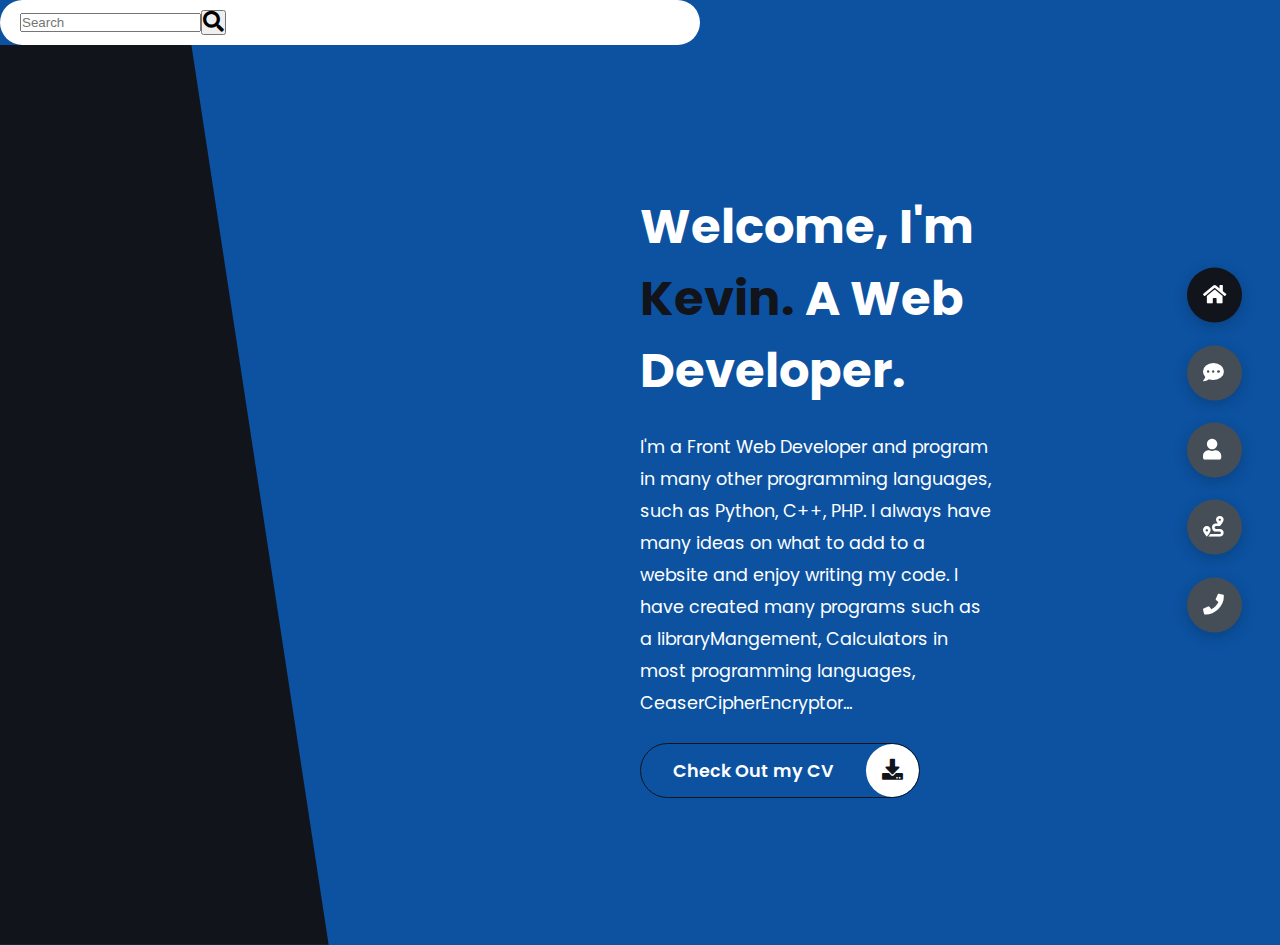
<file: index.html>
<!DOCTYPE html>
<html lang="en">

<head>
    <meta charset="UTF-8">
    <meta http-equiv="X-UA-Compatible" content="IE=edge">
    <meta name="viewport" content="width=device-width, initial-scale=1.0">
    <link rel="stylesheet" href="main.css">
    <link rel="preconnect" href="https://fonts.googleapis.com">
    <link rel="preconnect" href="https://fonts.gstatic.com" crossorigin>
    <link href="https://fonts.googleapis.com/css2?family=Nunito:wght@200&family=Poppins:wght@200&display=swap"
        rel="stylesheet">
    <link rel="stylesheet" href="https://cdnjs.cloudflare.com/ajax/libs/font-awesome/5.15.4/css/all.min.css"
        integrity="sha512-1ycn6IcaQQ40/MKBW2W4Rhis/DbILU74C1vSrLJxCq57o941Ym01SwNsOMqvEBFlcgUa6xLiPY/NS5R+E6ztJQ=="
        crossorigin="anonymous" referrerpolicy="no-referrer" />

    <title>Document</title>
</head>

<body class="main">
    <div class = "search-container">
        <form action="" class ="search-bar">
            <input type="text" name="q" placeholder="Search">
            <button type="submit">
                <i class="fas fa-search"></i>
            </button>
        </form>
    </div>
    <header class="section section1 header active" id="home">
        <div class="header-content">
            <div class="left-header">
                <div class="header-shape"></div>
                <div class="image">
                    <!-- <img src="image/programming.avif" alt=""> -->
                </div>
            </div>
            <div class="right-header">
                <h1 class="name">
                    Welcome, I'm <span>Kevin.</span>
                    A Web Developer.
                </h1>
                <p>
                    I'm a Front Web Developer and program in many other programming languages, such as Python, C++, PHP.
                    I always have many ideas on what to add to a website and enjoy writing my code.
                    I have created many programs such as a libraryMangement, Calculators in most programming languages,
                    CeaserCipherEncryptor...

                </p>

                <div class="btn-container">
                    <a href="#" class="main-button">
                        <span class="button-text">Check Out my CV</span>
                        <span class="button-icon"><i class="fas fa-download"></i></span>
                    </a>
                </div>
            </div>
        </div>
    </header>

    <main>
        <section class="section section2 about" id="about">
            <div class="about-container">
                <div class="left-about">
                    <h4>Information About Me</h4>
                    <p>
                        My name is Kevin and I'm a 16 year old front end developer, I've been programming for over 2 and
                        a half years.
                        I mainly code in HTML, CSS and JS, but got intrested really quickly in C++ and Python. I'm a
                        very creative person
                        so I enjoy writing my own ideas in different programming languages. I'm slowly getting to the
                        stage where I can
                        write fluent code without thinking to much about it. Since I started my journey, I've had
                        university students teach
                        me the smartest and quickest tips in programming. In the near future I'm planning to get work
                        experience in a business
                        and learn how to work as a team on a project.
                    </p>
                    <div class="btn-container">
                        <a href="#" class="main-button">
                            <span class="button-text">Check Out my CV</span>
                            <span class="button-icon"><i class="fas fa-download"></i></span>
                        </a>
                    </div>
                </div>
            </div>
            <div class="about-stats">
                <h4 class="stat-title">My Skills</h4>
                <div class="progress-bars">
                    <div class="progress-bar">
                        <p class="prog-title">html5</p>
                        <div class="progress-con">
                            <p class="prog-text">80%</p>
                            <div class="progress">
                                <span class="html"></span>
                            </div>
                        </div>
                    </div>
                    <div class="progress-bar">
                        <p class="prog-title">css3</p>
                        <div class="progress-con">
                            <p class="prog-text">95%</p>
                            <div class="progress">
                                <span class="css"></span>
                            </div>
                        </div>
                    </div>
                    <div class="progress-bar">
                        <p class="prog-title">javascript</p>
                        <div class="progress-con">
                            <p class="prog-text">75%</p>
                            <div class="progress">
                                <span class="js"></span>
                            </div>
                        </div>
                    </div>
                    <div class="progress-bar">
                        <p class="prog-title">ReactJS</p>
                        <div class="progress-con">
                            <p class="prog-text">75%</p>
                            <div class="progress">
                                <span class="react"></span>
                            </div>
                        </div>
                    </div>
                    <div class="progress-bar">
                        <p class="prog-title">NodeJS</p>
                        <div class="progress-con">
                            <p class="prog-text">87%</p>
                            <div class="progress">
                                <span class="node"></span>
                            </div>
                        </div>
                    </div>
                    <div class="progress-bar">
                        <p class="prog-title">Python</p>
                        <div class="progress-con">
                            <p class="prog-text">70%</p>
                            <div class="progress">
                                <span class="python"></span>
                            </div>
                        </div>
                    </div>
                </div>
            </div>
        </section>
        <section class="section section3 portfolio" id="portfolio">
            <div class="maintitle">
                <h2 class="my-portfolio-title">My Portfolio</h2>
            </div>
            <p class="portfolio-text">
                Here is some of my work that I have done in different programming laungages.
            </p>
            <div class="portfolios">
                <div class="portfolio-item">
                    <div class="image">
                        <img src="image/port2.jpg" alt="">
                    </div>
                    <div class="hover-item">
                        <h3 class="project-source">Project Sources</h3>
                        <div class="icons">
                            <a href="#" class="icon">
                                <i class="fab fa-github"></i>
                            </a>
                            <a href="#" class="icon">
                                <i class="fab fa-instagram"></i>
                            </a>
                            <a href="#" class="icon">
                                <i class="fab fa-youtube"></i>
                            </a>
                        </div>
                    </div>
                </div>
                <div class="portfolio-item">
                    <div class="image">
                        <img src="image/port2.jpg" alt="">
                    </div>
                    <div class="hover-item">
                        <h3 class="project-source">Project Sources</h3>
                        <div class="icons">
                            <a href="#" class="icon">
                                <i class="fab fa-discord"></i>
                            </a>
                            <a href="#" class="icon">
                                <i class="fas fa-envelope"></i>
                            </a>
                            <a href="#" class="icon">
                                <i class="fas fa-code"></i>
                            </a>
                        </div>
                    </div>
                </div>
            </div>
        </section>
        <section class="section section4 journey" id="journey">
            <div class="main-timeline">
                <div class="text-wrapper left">
                    <div class="content">
                        <h3>Holly - 07/11/2020 - 05/01/2021</h3>
                        <br>
                        <h3>This is the first time I've worked with Python. I started learning the basics and started to
                            create programs using the knowlege I've learnt.</h3>
                    </div>
                </div>
                <div class="text-wrapper right">
                    <div class="content">
                        <h3>Mellisa - 01/11/2020 from Create and learn Python for AI lvl 1</h3>
                        <br>
                        <h3>This was the first time I took a Learn Python course and started extending my knowlege with
                            Python.</h3>
                    </div>
                </div>
                <div class="text-wrapper left">
                    <div class="content">
                        <h3>Colter - 02/11/2020 from Create and Learn Python for AI LVL 2</h3>
                        <br>
                        <h3>This was a group course where I kept learning and practising my Python skills and creating my
                            first projects such as HitTheBallGame,HangMan, Rock Paper Scissors and more...</h3>
                    </div>
                </div>
                <div class="text-wrapper right">
                    <div class="content">
                        <h3>Marta - 20/12/2020 from HTML and CSS</h3>
                        <br>
                        <h3>I decided that I want to try something new and create my own website, so this teacher has
                            taught
                            me the basics of HTML and Css to helping me create my first website.</h3>
                    </div>
                </div>
                <div class="text-wrapper left">
                    <div class="content">
                        <h3>Marcin - 14/02/2021 from Python</h3>
                        <br>
                        <h3>I have been with this teacher for 2 years now, we have created more complicated projects such
                            as
                            MessageEncryptor, CiserCypher, JarvisBot, Calculators, Learning how to draw with Turtle.</h3>
                    </div>
                </div>
                <div class="text-wrapper right">
                    <div class="content">
                        <h3>Maksymilian - 04/05/2021</h3>
                        <br>
                        <h3>I decided that I want to practise my programing but more from the math side so with this
                            teacher
                            I learnt how to find the PowerOf, area, perimeter, circumfrance and how to get the Last and
                            first digit of a sequence.</h3>
                    </div>
                </div>
                <div class="text-wrapper left">
                    <div class="content">
                        <h3>Janek - 22/08/2021</h3>
                        <br>
                        <h3>This is where I build my first project called Library Project that allows you to enter, edit,
                            delete data, you can find more about this on my GitHub, also this teacher has taught me alot
                            of
                            stuff such as Randomising, fstream, infiniteForLoop, switch_case, recuration, fibonacci
                            sequence
                            and more.</h3>
                    </div>
                </div>
                <div class="text-wrapper right">
                    <div class="content">
                        <h3>Krzysiek - 17/08/2021</h3>
                        <br>
                        <h3>To this day I still have lessons with Krzysiek, currently learning JavaScript and creating
                            codes
                            from worded problems.</h3>
                    </div>
                </div>
                <div class="text-wrapper left">
                    <div class="content">
                        <h3>Radomir Course - 17/08/2022</h3>
                        <br>
                        <h3>At this time I took a Course for MySql as I wanted to learn how to create my own database and
                            use
                            it in code.</h3>
                    </div>
                </div>
                <div class="text-wrapper right">
                    <div class="content">
                        <h3>Pawel - 03/07/2022</h3>
                        <br>
                        <h3>Kept on learning PHP but learnt way more stuff and went through the basics again to make sure
                            I
                            understand.</h3>
                    </div>
                </div>

                <div class="text-wrapper left">
                    <div class="content">
                        <h3>Igor - 18/07/2022</h3>
                        <br>
                        <h3>This is my newest teacher, and with him I have went of PHP and C++, we started to learn the
                            basics of PHP and created some programs, but i wanted to keep improving my self with C++ so
                            we
                            are currently programing algorythms</h3>
                    </div>
                </div>
            </div>

        </section>
        <section class="section section5 contact" id="contact"></section>
    </main>

    <div class="controlls">
        <div class="buttons">
            <div class="button button-1 active-btn" data-id="home">
                <i class="fas fa-home"></i>
            </div>
            <div class="button button-2" data-id="about">
                <i class="fas fa-comment-dots"></i>
            </div>
            <div class="button button-3" data-id="portfolio">
                <i class="fas fa-user"></i>
            </div>
            <div class="button button-4" data-id="journey">
                <i class="fas fa-route"></i>
            </div>
            <div class="button button-5" data-id="contact">
                <i class="fas fa-phone"></i>
            </div>
        </div>
    </div>

    <script src="application.js"></script>
</body>

</html>
</file>
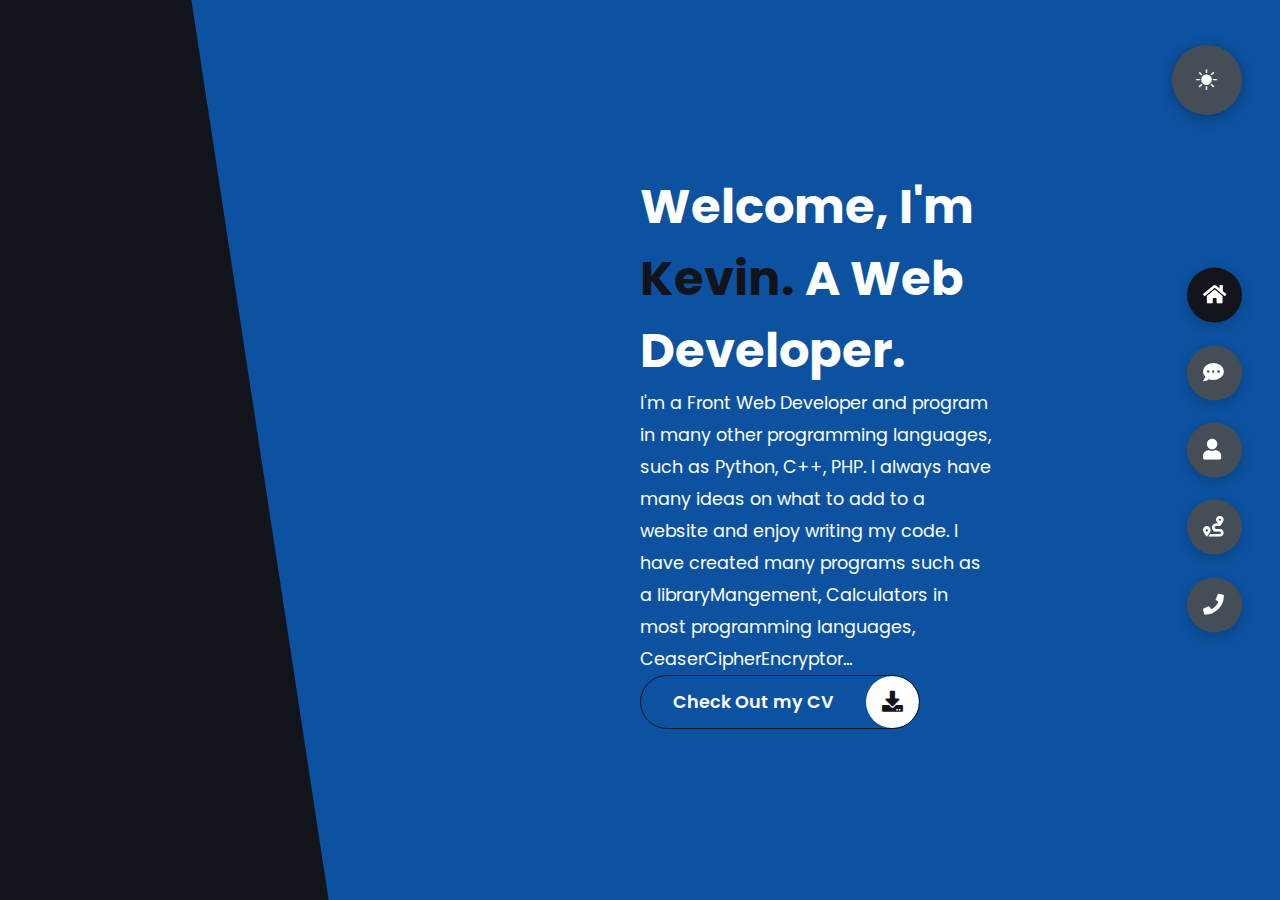
<file: Website/index.html>
<!DOCTYPE html>
<html lang="en">

<head>
    <meta charset="UTF-8">
    <meta http-equiv="X-UA-Compatible" content="IE=edge">
    <meta name="viewport" content="width=device-width, initial-scale=1.0">
    <link rel="stylesheet" href="main.css">
    <link rel="preconnect" href="https://fonts.googleapis.com">
    <link rel="preconnect" href="https://fonts.gstatic.com" crossorigin>
    <link href="https://fonts.googleapis.com/css2?family=Nunito:wght@200&family=Poppins:wght@200&display=swap"
        rel="stylesheet">
    <link rel="stylesheet" href="https://cdnjs.cloudflare.com/ajax/libs/font-awesome/5.15.4/css/all.min.css"
        integrity="sha512-1ycn6IcaQQ40/MKBW2W4Rhis/DbILU74C1vSrLJxCq57o941Ym01SwNsOMqvEBFlcgUa6xLiPY/NS5R+E6ztJQ=="
        crossorigin="anonymous" referrerpolicy="no-referrer" />
    <link rel="stylesheet" href="https://cdn.jsdelivr.net/npm/bootstrap-icons@1.3.0/font/bootstrap-icons.css">

    <title>Document</title>
</head>

<body class="main">



    <header class="section section1 header active" id="home">
        <div class="header-content">
            <div class="left-header">
                <div class="header-shape"></div>
                <div class="image">
                    <!-- <img src="image/programming.avif" alt=""> -->
                </div>
            </div>
            <div class="right-header">
                <h1 class="name">
                    Welcome, I'm <span>Kevin.</span>
                    A Web Developer.
                </h1>
                <p>
                    I'm a Front Web Developer and program in many other programming languages, such as Python, C++, PHP.
                    I always have many ideas on what to add to a website and enjoy writing my code.
                    I have created many programs such as a libraryMangement, Calculators in most programming languages,
                    CeaserCipherEncryptor...

                </p>

                <div class="btn-container">
                    <a href="#" class="main-button">
                        <span class="button-text">Check Out my CV</span>
                        <span class="button-icon"><i class="fas fa-download"></i></span>
                    </a>
                </div>
            </div>
        </div>
    </header>

    <main>
        <section class="section section2 about" id="about">
            <div class="about-container">
                <div class="left-about">
                    <h4>Information About Me</h4>
                    <p>
                        My name is Kevin and I'm a 16 year old front end developer, I've been programming for over 2 and
                        a half years.
                        I mainly code in HTML, CSS and JS, but got intrested really quickly in C++ and Python. I'm a
                        very creative person
                        so I enjoy writing my own ideas in different programming languages. I'm slowly getting to the
                        stage where I can
                        write fluent code without thinking to much about it. Since I started my journey, I've had
                        university students teach
                        me the smartest and quickest tips in programming. In the near future I'm planning to get work
                        experience in a business
                        and learn how to work as a team on a project.
                    </p>
                    <h4 class="right h4">My Skills and Proggraming Laungages</h4>
                    <p class="right-p">To this day I have experience with operating Linux, mySQL, Apache2, XLM, LESS and
                        jQuery. Also
                        since I started my programming journey I have learnt C++, Python, Lua, HTML CSS, Javascript and
                        PHP. I'm most confident with writing in C++ as that the laungage I have most experience with and
                        also I enjoy it the most. On the other hand I also have alot of experience with HTML and CSS as
                        i decided i want to create my own websites and put my ideas into it.</p>
                </div>
            </div>
            <div class="about-stats">
                <h4 class="stat-title">My Skills</h4>
                <div class="progress-bars">
                    <div class="progress-bar">
                        <p class="prog-title">html5</p>
                        <div class="progress-con">
                            <p class="prog-text">80%</p>
                            <div class="progress">
                                <span class="html" style="width:85%"></span>
                            </div>
                        </div>
                    </div>
                    <div class="progress-bar">
                        <p class="prog-title">css3</p>
                        <div class="progress-con">
                            <p class="prog-text">75%</p>
                            <div class="progress">
                                <span class="css" style="width:75%"></span>
                            </div>
                        </div>
                    </div>
                    <div class="progress-bar">
                        <p class="prog-title">javascript</p>
                        <div class="progress-con">
                            <p class="prog-text">20%</p>
                            <div class="progress">
                                <span class="js" style="width:20%"></span>
                            </div>
                        </div>
                    </div>
                    <div class="progress-bar">
                        <p class="prog-title">PHP</p>
                        <div class="progress-con">
                            <p class="prog-text">70%</p>
                            <div class="progress">
                                <span class="react" style="width:70%"></span>
                            </div>
                        </div>
                    </div>
                    <div class="progress-bar">
                        <p class="prog-title">Python</p>
                        <div class="progress-con">
                            <p class="prog-text">50%</p>
                            <div class="progress">
                                <span class="node" style="width:50%"></span>
                            </div>
                        </div>
                    </div>
                    <div class="progress-bar">
                        <p class="prog-title">C++</p>
                        <div class="progress-con">
                            <p class="prog-text">90%</p>
                            <div class="progress">
                                <span class="python" style="width:90%"></span>
                            </div>
                        </div>
                    </div>
                </div>
            </div>
        </section>
        <section class="section section3 portfolio" id="portfolio">
            <div class="main-title">
                <h2> <span>My Portfolio</span> <span class="bg-text">My Work</span></h2>
            </div>
            <p class="portfolio-text">
                Here is some of my work that I have done in different programming laungages.
            </p>
            <div class="portfolios">
                <div class="portfolio-item">
                    <div class="image">
                        <img src="image/port2.jpg" alt="">
                    </div>
                    <div class="hover-item">
                        <h3>Project Sources</h3>
                        <div class="icons">
                            <a href="#" class="icon">
                                <i class="fab fa-github"></i>
                            </a>
                            <a href="#" class="icon">
                                <i class="fab fa-instagram"></i>
                            </a>
                            <a href="#" class="icon">
                                <i class="fab fa-youtube"></i>
                            </a>
                        </div>
                    </div>
                </div>
                <div class="portfolio-item">
                    <div class="image">
                        <img src="image/port2.jpg" alt="">
                    </div>
                    <div class="hover-item">
                        <h3 class="project-source">Project Sources</h3>
                        <div class="icons">
                            <a href="#" class="icon">
                                <i class="fab fa-discord"></i>
                            </a>
                            <a href="#" class="icon">
                                <i class="fas fa-envelope"></i>
                            </a>
                            <a href="#" class="icon">
                                <i class="fas fa-code"></i>
                            </a>
                        </div>
                    </div>
                </div>
            </div>
        </section>
        <section class="section section4 journey" id="journey">
            <div class="main-timeline">
                <div class="text-wrapper left">
                    <div class="content">
                        <h3>Holly - 07/11/2020 - 05/01/2021</h3>
                        <br>
                        <h3>This is the first time I've worked with Python. I started learning the basics and started to
                            create programs using the knowlege I've learnt.</h3>
                    </div>
                </div>
                <div class="text-wrapper right">
                    <div class="content">
                        <h3>Mellisa - 01/11/2020 from Create and learn Python for AI lvl 1</h3>
                        <br>
                        <h3>This was the first time I took a Learn Python course and started extending my knowlege with
                            Python.</h3>
                    </div>
                </div>
                <div class="text-wrapper left">
                    <div class="content">
                        <h3>Colter - 02/11/2020 from Create and Learn Python for AI LVL 2</h3>
                        <br>
                        <h3>This was a group course where I kept learning and practising my Python skills and creating
                            my
                            first projects such as HitTheBallGame,HangMan, Rock Paper Scissors and more...</h3>
                    </div>
                </div>
                <div class="text-wrapper right">
                    <div class="content">
                        <h3>Marta - 20/12/2020 from HTML and CSS</h3>
                        <br>
                        <h3>I decided that I want to try something new and create my own website, so this teacher has
                            taught
                            me the basics of HTML and Css to helping me create my first website.</h3>
                    </div>
                </div>
                <div class="text-wrapper left">
                    <div class="content">
                        <h3>Marcin - 14/02/2021 from Python</h3>
                        <br>
                        <h3>I have been with this teacher for 2 years now, we have created more complicated projects
                            such
                            as
                            MessageEncryptor, CiserCypher, JarvisBot, Calculators, Learning how to draw with Turtle.
                        </h3>
                    </div>
                </div>
                <div class="text-wrapper right">
                    <div class="content">
                        <h3>Maksymilian - 04/05/2021</h3>
                        <br>
                        <h3>I decided that I want to practise my programing but more from the math side so with this
                            teacher
                            I learnt how to find the PowerOf, area, perimeter, circumfrance and how to get the Last and
                            first digit of a sequence.</h3>
                    </div>
                </div>
                <div class="text-wrapper left">
                    <div class="content">
                        <h3>Janek - 22/08/2021</h3>
                        <br>
                        <h3>This is where I build my first project called Library Project that allows you to enter,
                            edit,
                            delete data, you can find more about this on my GitHub, also this teacher has taught me alot
                            of
                            stuff such as Randomising, fstream, infiniteForLoop, switch_case, recuration, fibonacci
                            sequence
                            and more.</h3>
                    </div>
                </div>
                <div class="text-wrapper right">
                    <div class="content">
                        <h3>Krzysiek - 17/08/2021</h3>
                        <br>
                        <h3>To this day I still have lessons with Krzysiek, currently learning JavaScript and creating
                            codes
                            from worded problems.</h3>
                    </div>
                </div>
                <div class="text-wrapper left">
                    <div class="content">
                        <h3>Radomir Course - 17/08/2022</h3>
                        <br>
                        <h3>At this time I took a Course for MySql as I wanted to learn how to create my own database
                            and
                            use
                            it in code.</h3>
                    </div>
                </div>
                <div class="text-wrapper right">
                    <div class="content">
                        <h3>Pawel - 03/07/2022</h3>
                        <br>
                        <h3>Kept on learning PHP but learnt way more stuff and went through the basics again to make
                            sure
                            I
                            understand.</h3>
                    </div>
                </div>

                <div class="text-wrapper left">
                    <div class="content">
                        <h3>Igor - 18/07/2022</h3>
                        <br>
                        <h3>This is my newest teacher, and with him I have went of PHP and C++, we started to learn the
                            basics of PHP and created some programs, but i wanted to keep improving my self with C++ so
                            we
                            are currently programing algorythms</h3>
                    </div>
                </div>
            </div>

        </section>
        <section class="section section5 contact" id="contact">
            <div class="contact-container">
                <div class="main-title">
                    <h2>Contact <span>Me</span></h2>
                </div>
                <div class="contact-content-container">
                    <div class="left-contact">
                        <h4>Contact me here</h4>
                        <p>asdjlnfaslnkasfnjasjndnafjflnalnadf</p>
                        <div class="contact-info">
                            <div class="contact-item">
                                <div class="icons">
                                    <i class="fas fa-map-marker-alt"></i>
                                    Location
                                </div>
                                <p>: Poland, Tarnow</p>
                            </div>
                            <div class="contact-item">
                                <div class="icons">
                                    <i class="fa fa-envelope"></i>
                                    Email
                                </div>
                                <p>: qkevinpl@gmail.com</p>
                            </div>
                            <div class="contact-item">
                                <div class="icons">
                                    <i class="fas fa-map-marker-alt"></i>
                                    Phone Number
                                </div>
                                <p>: +48 514 480 053</p>
                            </div>
                            <div class="contact-item">
                                <div class="icons">
                                    <i class="fab fa-discord"></i>
                                    Discord
                                </div>
                                <p>: K1#2957</p>
                            </div>
                        </div>
                        <div class="contact-icons">
                            <div class="contact-icon">
                                <a href="www.facebook.com" target="_blank">
                                    <i class="fab fa-facebook-f"></i>
                                </a>
                                <a href="www.youtube.com" target="_blank">
                                    <i class="fab fa-youtube"></i>
                                </a>
                                <a href="www.facebook.com" target="_blank">
                                    <i class="fab fa-github"></i>
                                </a>
                                <a href="www.facebook.com" target="_blank">
                                    <i class="fab fa-twitter"></i>
                                </a>
                            </div>
                        </div>
                    </div>
                    <div class="right-contact">
                        <div class="form">
                            <h1>Contact form</h1>
                            <form name="myForm" action="/file.php" onsubmit="return validateForm()" method="post">
                                <table class="form-style">
                                    <tr>
                                        <td>
                                            <label>
                                                Your name <span class="required">*</span>
                                            </label>
                                        </td>
                                        <td>
                                            <input type="text" name="name" class="long" />
                                            <span class="error" id="errorname"></span>
                                        </td>
                                    </tr>
                                    <tr>
                                        <td>
                                            <label>
                                                Your email address <span class="required">*</span>
                                            </label>
                                        </td>
                                        <td>
                                            <input type="email" name="email" class="long" />
                                            <span class="error" id="erroremail"></span>
                                        </td>
                                    </tr>
                                    <tr>
                                        <td>
                                            <label>
                                                Message <span class="required">*</span>
                                            </label>
                                        </td>
                                        <td>
                                            <textarea name="message" class="long field-textarea"></textarea>
                                            <span class="error" id="errormsg"></span>
                                        </td>
                                    </tr>
                                    <tr>
                                        <td></td>
                                        <td>
                                            <input type="submit" value="Send">
                                        </td>
                                    </tr>
                                </table>
                            </form>
                        </div>
                    </div>
                </div>
            </div>
        </section>
    </main>

    <div class="controlls">
        <div class="buttons">
            <div class="button button-1 active-btn" data-id="home">
                <i class="fas fa-home"></i>
            </div>
            <div class="button button-2" data-id="about">
                <i class="fas fa-comment-dots"></i>
            </div>
            <div class="button button-3" data-id="portfolio">
                <i class="fas fa-user"></i>
            </div>
            <div class="button button-4" data-id="journey">
                <i class="fas fa-route"></i>
            </div>
            <div class="button button-5" data-id="contact">
                <i class="fas fa-phone"></i>
            </div>
        </div>
    </div>
    <div class="themeToggle">
        <i class="bi bi-brightness-high-fill" id="toggleDark"></i>
    </div>

    <script src="application.js"></script>
</body>

</html>
</file>
<file: main.css>
* {
    margin: 0;
    padding: 0;
    box-sizing: border-box;
    list-style: none;
}

:root {
    --color-primary: rgb(12,82,161);
    --color-secondary: #12141b;
    --color-white: #FFFFFF;
    --color-black: #000;
    --color-grey0: #f8f8f8;
    --color-grey-1: #dbe1e8;
    --color-grey-2: #b2becd;
    --color-grey-3: #6c7983;
    --color-grey-4: #454e56;
    --color-grey-5: #2a2e35;
    --color-grey-6: #12181b;
    --br-sm-2: 14px;
    --box-shadow-1: 0 4px 15px rgba(0,0,0,.2);
}

body {
    background-color: var(--color-primary);
    font-family: 'Poppins', sans-serif;
    font-size: 1.1rem;
    color: var(--color-white);
    transition: all .4s ease-in-out;
}

a {
    display: inline-block;
    text-decoration: none;
    color: inherit;
    font-family: inherit;
}

header {
    height: 100vh;
    color: var(--color-white);
    overflow: hidden;
}

section {
    min-height: 100vh;
    width: 100%;
    position: absolute;
    left: 0;
    top: 0;
    padding: 3rem 18rem;
}

.section {
    transform: translateY(-100%) scale(0);
    transition: all .4s ease-in-out;
    background-color: var( --color-primary);
}

.section1 {
    display: none;
    transform: translateY(0) scale(1);

}

.section2 {
    display: none;
    transform: translateY(0) scale(1);

}

.section3 {
    display: none;
    transform: translateY(0) scale(1);

}

.section4 {
    display: none;
    transform: translateY(0) scale(1);

}

.section5 {
    display: none;
    transform: translateY(0) scale(1);

}

.active{
    display: block;
    animation: scaleAnim 1s ease-in-out;
    }
    @keyframes scaleAnim {
        0%{
            transform: translateY(-100%) scaleY(0);
        }
        100%{
            transform: translateY(0) scaleY(1);
        }
}


.buttons {
    position: fixed;
    z-index: 10;
    top: 50%;
    right: 3%;
    display: flex;
    flex-direction: column;
    align-items: center;
    justify-content: center;
    transform: translateY(-50%);
}
.active-btn {
    background-color: var(--color-secondary) !important;
    transition: all .3s ease-in-out;
}

.button{
    padding: 1rem;
    cursor: pointer;
    background-color: var(--color-grey-4);
    height: 55px;
    width: 55px;
    border-radius: 50%;
    display: flex;
    align-content: center;
    align-items: center;
    margin: .7rem 0;
    box-shadow: var(--box-shadow-1);
}
i{
    font-size: 1.3rem;
    pointer-events: none;
}

.header-content {
    display: grid;
    grid-template-columns: repeat(2, 1fr);
    height: 100%;
}
.left-header {
    display: flex;
    align-items: center;
    position: relative;
}
.right-header {
    display: flex;
    flex-direction: column;
    justify-content: center;
    padding-right: 18rem;

}
.name {
    font-size: 3rem;
    
}

span {
    color: var(--color-secondary);
}

p {
    margin: 1.5rem 0;
    line-height: 2rem;
}

.header-shape {
    transition: all .4s ease-in-out;
    width: 65%;
    height: 100%;
    background-color: var(--color-secondary);
    position: absolute;
    left: 0;
    top: 0;
    z-index: -1;
    clip-path: polygon(0 0, 46% 0, 79% 100%, 0% 100%);
    
}

.btn-container {
    display: flex;
    align-self: flex-start;
}

.main-button {
    border-radius: 30px;
    color: inherit;
    font-weight: 600;
    position: relative;
    border: 1px solid var(--color-secondary);
    display: flex;
    align-self: flex-start;
    display: flex;
    align-items: center;
    overflow: hidden;
}
.button-text {
    padding: 0 2rem;
    color: var(--color-white);
}
.button-icon {
    background-color: var(--color-white);
    display: flex;
    align-items: center;
    justify-content: center;
    border-radius: 50%;
    padding: 1rem;
}

/* --Button styles Soon --  */
/* button-icon::before {
    content: '';
    position: absolute;
    top: 0;
    right: 0;
    transform: translateX(100%);
    transition: all .4s ease-out;
    z-index: -1;
}
button-icon:hover {
    width: 100%;
    height: 100%;
    background-color: var(--color-secondary);
    transform: translateX(0);
    1:04:56
} */

.main-title {
    text-align: center;
}
h2 {
    position: relative;
    text-transform: uppercase;
    font-size: 4rem;
    font-weight: 700;
}
h2 span {
    color: var(--color-secondary);
}

.bg-text {
    position: absolute;
    top: 50%;
    left: 50%;
    color: var(--color-grey-5);
    transition: all .4s ease-out;
    z-index: -1;
    transform: translate(-50%, -50%);
    font-weight: 800;
    font-size: 6.3rem;
}

.about-container {
    display: grid;
    grid-template-columns: repeat(2, 1fr);
    padding-top: 3.5rem;
    padding-bottom: 5rem;
}

.about-stats {
    padding-bottom: 4rem;
    
        
            
            
                
                
                    
                    
                
            }
        

.progress-bars {
    display: grid;
    grid-template-columns: repeat(2, 1fr);
    grid-gap: 2rem;
}

.progress-bars {
    display: grid;
    grid-template-columns: repeat(2, 1fr);
    grid-gap: 2rem;
}

.progress-bar {
    display: flex;
    flex-direction: column;
}

.prog-title {
    text-transform: uppercase;
    font-weight: 500;
}

.progress-con {
    display: flex;
    align-items: center;
}

.prog-text {
    color: var(--color-grey-2);
}

.progress {
    width: 100%;
    height: .45rem;
    background-color: var(--color-grey-4);
    margin-left: 1rem;
    position: relative;
}
.progress span {
    position: absolute;
    top: 0;
    left: 0;
    height: 100%;
    background-color: var(--color-secondary);
    transition: all .4s ease-in-out;
    width: 60%;
}

.my-portfolio-title {

    top: 50%;
    left: 25%;
}

.portfolio-text {
    padding: 2rem 0;
    text-align: center;

}
.portfolios {
    display: grid;
    grid-template-columns: repeat(2, 1fr);
    grid-gap: 2rem;
    margin-top: 3rem;

}
.portfolio-item {
    position: relative;

}
image {
    width: 100%;
    height: 300px;
   object-fit: contain;
    border-radius: 15px;
}
.hover-item {
    width: 100%;
    height: 100%;
    background-color: var(--color-secondary);
    position: absolute;
    left: 0;
    top: 0;
    border-radius: 15px;
    display: flex;
    justify-content: center;
    align-items: center;
    flex-direction: column;
    opacity: 0;
    transform: scale(0);
    transition: all .4s ease-in-out;
}
.project-source {
    font-size: 2rem;
    color: var(--color-grey-1);
    margin-bottom: 1.5rem;

}
.icons {
    display: flex;
    justify-content: center;
    align-items: center;
}
.icon {
    background-color: var(--color-grey-5);
    border-radius: 50%;
    width: 50px;
    height: 50px;
    display: flex;
    align-items: center;
    justify-content: center;
    margin: 0 1rem;
    cursor: pointer;
    transition: all .4s ease-in-out;

}
.portfolio-item:hover .hover-item{
    opacity: 1;
    transform: scale(1);
}

.main-timeline {
    position: relative;
    width: 600px;
    margin: 0 auto;
  }
  
  .main-timeline::after {
    content: "";
    position: absolute;
    width: 5px;
    background: rgb(255,255,255);
    background: radial-gradient(circle, rgba(255,255,255,1) 0%, rgba(209,209,215,1) 100%);
    top: 0;
    bottom: 0;
    left: 50.3%;
    margin-left: -3px;
  }
  
  .text-wrapper {
    padding: 10px 40px;
    position: relative;
    width: 51%;
    box-sizing: border-box;
  }
  
  .text-wrapper::after {
    content: "";
    position: absolute;
    width: 26px;
    height: 26px;
    right: -9px;
    top: 15px;
    border-radius: 50%;
    z-index: 1;
    box-shadow: 0 0 0 4px white, inset 0 2px 0 rgb(0 0 0 / 8%),
      0 3px 0 4px rgb(0 0 0 / 5%);
    background: black;
  }
  
  .left {
    left: 0;
  }
  
  .right {
    left: 50%;
  }
  
  .right::after {
    left: -11px;
  }
  
  .content {
    padding: 15px 15px 15px 15px;
    background: white;
    border-radius: 10px;
    box-shadow: black;
    
    
  }
  
  .content h3 {
    font-size: 17px;
    color: rgb(13, 12, 12);
    letter-spacing: 1px;
    font-family: 'Times New Roman', Times, serif;
    
  }
  
  .content p {
    font-weight: 300;
    margin-top: 2px;
    font-style: italic;
  }

  .search-bar {
    width: 100%;
    max-width: 700px;
    background: white;
    display: flex;
    align-items: center;
    border-radius: 60px;
    padding: 10px 20px;
    
  }
</file>
<file: Website/main.css>
* {
    margin: 0;
    padding: 0;
    box-sizing: border-box;
    list-style: none;
}

:root {
    --color-primary: rgb(12,82,161);
    --color-secondary: #12141b;
    --color-white: #FFFFFF;
    --color-black: #000;
    --color-grey0: #f8f8f8;
    --color-grey-1: #dbe1e8;
    --color-grey-2: #b2becd;
    --color-grey-3: #6c7983;
    --color-grey-4: #454e56;
    --color-grey-5: #2a2e35;
    --color-grey-6: #12181b;
    --br-sm-2: 14px;
    --box-shadow-1: 0 4px 15px rgba(0,0,0,.2);
}

body {
    background-color: var(--color-primary);
    font-family: 'Poppins', sans-serif;
    font-size: 1.1rem;
    color: var(--color-white);
    transition: all .4s ease-in-out;
}

a {
    display: inline-block;
    text-decoration: none;
    color: inherit;
    font-family: inherit;
}

header {
    height: 100vh;
    color: var(--color-white);
    overflow: hidden;
}

section {
    min-height: 100vh;
    width: 100%;
    position: absolute;
    left: 0;
    top: 0;
    padding: 3rem 18rem;
}

.section {
    transform: translateY(-100%) scale(0);
    transition: all .4s ease-in-out;
    background-color: var( --color-primary);
}

.section1 {
    display: none;
    transform: translateY(0) scale(1);

}

.section2 {
    display: none;
    transform: translateY(0) scale(1);

}

.section3 {
    display: none;
    transform: translateY(0) scale(1);

}

.section4 {
    display: none;
    transform: translateY(0) scale(1);

}

.section5 {
    display: none;
    transform: translateY(0) scale(1);

}

.active{
    display: block;
    animation: scaleAnim 1s ease-in-out;
    }
    @keyframes scaleAnim {
        0%{
            transform: translateY(-100%) scaleY(0);
        }
        100%{
            transform: translateY(0) scaleY(1);
        }
}


.buttons {
    position: fixed;
    z-index: 10;
    top: 50%;
    right: 3%;
    display: flex;
    flex-direction: column;
    align-items: center;
    justify-content: center;
    transform: translateY(-50%);
}
.active-btn {
    background-color: var(--color-secondary) !important;
    transition: all .3s ease-in-out;
}

.button{
    padding: 1rem;
    cursor: pointer;
    background-color: var(--color-grey-4);
    height: 55px;
    width: 55px;
    border-radius: 50%;
    display: flex;
    align-content: center;
    align-items: center;
    margin: .7rem 0;
    box-shadow: var(--box-shadow-1);
}
i{
    font-size: 1.3rem;
    pointer-events: none;
}

.header-content {
    display: grid;
    grid-template-columns: repeat(2, 1fr);
    height: 100%;
}
.left-header {
    display: flex;
    align-items: center;
    position: relative;
}
.right-header {
    display: flex;
    flex-direction: column;
    justify-content: center;
    padding-right: 18rem;

}
.name {
    font-size: 3rem;
    
}

span {
    color: var(--color-secondary);
}

p {
    line-height: 2rem;
}

.header-shape {
    transition: all .4s ease-in-out;
    width: 65%;
    height: 100%;
    background-color: var(--color-secondary);
    position: absolute;
    left: 0;
    top: 0;
    z-index: -1;
    clip-path: polygon(0 0, 46% 0, 79% 100%, 0% 100%);
    
}

.btn-container {
    display: flex;
    align-self: flex-start;
}

.main-button {
    border-radius: 30px;
    color: inherit;
    font-weight: 600;
    position: relative;
    border: 1px solid var(--color-secondary);
    display: flex;
    align-self: flex-start;
    display: flex;
    align-items: center;
    overflow: hidden;
}
.button-text {
    padding: 0 2rem;
    color: var(--color-white);
}
.button-icon {
    background-color: var(--color-white);
    display: flex;
    align-items: center;
    justify-content: center;
    border-radius: 50%;
    padding: 1rem;
}

/* --Button styles Soon --  */
/* button-icon::before {
    content: '';
    position: absolute;
    top: 0;
    right: 0;
    transform: translateX(100%);
    transition: all .4s ease-out;
    z-index: -1;
}
button-icon:hover {
    width: 100%;
    height: 100%;
    background-color: var(--color-secondary);
    transform: translateX(0);
    1:04:56
} */

.main-title {
  text-align: center;
}
.main-title h2 {
  position: relative;
  text-transform: uppercase;
  font-size: 4rem;
  font-weight: 700;
}
.main-title h2 span {
  color: var(--color-black);
}
.main-title h2 .bg-text {
  position: absolute;
  top: 50%;
  left: 50%;
  color: var(--color-white);
  transition: all 0.4s ease-in-out;
  z-index: -1;
  transform: translate(-50%, -50%);
  font-weight: 800;
  font-size: 6.3rem;
}

.about-container {
    display: grid;
    grid-template-columns: repeat(2, 1fr);
    padding-top: 3.5rem;
    padding-bottom: 5rem;
}

.about-stats {
    padding-bottom: 4rem;
}
        

.progress-bars {
    display: grid;
    grid-template-columns: repeat(2, 1fr);
    grid-gap: 2rem;
}

.progress-bars {
    display: grid;
    grid-template-columns: repeat(2, 1fr);
    grid-gap: 2rem;
}

.progress-bar {
    display: flex;
    flex-direction: column;
}

.prog-title {
    text-transform: uppercase;
    font-weight: 500;
}

.progress-con {
    display: flex;
    align-items: center;
}

.prog-text {
    color: var(--color-grey-2);
}

.progress {
    width: 100%;
    height: .45rem;
    background-color: rgb(101, 100, 100);
    margin-left: 1rem;
    position: relative;
}
.progress span {
    position: absolute;
    top: 0;
    left: 0;
    height: 100%;
    background-color: green;
    transition: all .4s ease-in-out;
    width: 60%;
}

.portfolio-text {
  padding: 2rem 0;
  text-align: center;

}

.portfolios {
  display: grid;
  grid-template-columns: repeat(3, 1fr);
  grid-gap: 2rem;
  margin-top: 3rem;
}

.portfolio-item {
  position: relative;
}

.portfolio-item image {
  width: 100%;
  height: 100%;
  object-fit: contain;
  border-radius: 15px;
}

.hover-item {
  width: 500px;
  height: 450px;
  background-color: var(--color-secondary);
  position: absolute;
  left: 0;
  top: 0;
  border-radius: 15px;
  display: flex;
  justify-content: center;
  align-items: center;
  flex-direction: column;
  opacity: 0;
  transform: scale(0);
  transition: all .4s ease-in-out;
}

.hover-item h3 {
  font-size: 1.5rem;
  color: white;
  margin-bottom: 1.5rem;
}

.icons {
  display: flex;
  justify-content: center;
  align-items: center;
}

.icon {
  background-color: var(--color-grey-5);
  border-radius: 50%;
  width: 50px;
  height: 50px;
  display: flex;
  align-items: center;
  justify-content: center;
  margin: 0 1rem;
  cursor: pointer;
  transition: all .4s ease-in-out;

}

.icon i {
  font-size: 1.5rem;
  color: white;
  margin: 0 1rem;
}

.portfolio-item:hover .hover-item{
  opacity: 1;
  transform: scale(1);
}



.main-timeline {
    position: relative;
    width: 600px;
    margin: 0 auto;
  }
  
  .main-timeline::after {
    content: "";
    position: absolute;
    width: 5px;
    background: rgb(255,255,255);
    background: radial-gradient(circle, rgba(255,255,255,1) 0%, rgba(209,209,215,1) 100%);
    top: 0;
    bottom: 0;
    left: 50.3%;
    margin-left: -3px;
  }
  
  .text-wrapper {
    padding: 10px 40px;
    position: relative;
    width: 51%;
    box-sizing: border-box;
  }
  
  .text-wrapper::after {
    content: "";
    position: absolute;
    width: 26px;
    height: 26px;
    right: -9px;
    top: 15px;
    border-radius: 50%;
    z-index: 1;
    box-shadow: 0 0 0 4px white, inset 0 2px 0 rgb(0 0 0 / 8%),
      0 3px 0 4px rgb(0 0 0 / 5%);
    background: black;
  }
  
  .left {
    left: 0;
  }
  
  .right {
    left: 50%;
  }
  
  .right::after {
    left: -11px;
  }
  
  .content {
    padding: 15px 15px 15px 15px;
    background: white;
    border-radius: 10px;
    box-shadow: black;
    
    
  }
  
  .content h3 {
    font-size: 17px;
    color: rgb(13, 12, 12);
    letter-spacing: 1px;
    font-family: 'Times New Roman', Times, serif;
    
  }
  
  .content p {
    font-weight: 300;
    margin-top: 2px;
    font-style: italic;
  }


  img {
    transform: translate(-140px, 18px);
  }
  .icon {
    width: 50px;
    height: 50px;
    margin: 0 1rem;
  }

  .contact-content-container {
    display: flex;
    padding-top: 3.5rem;

  }

  .left-contact {
    flex: 2;
  }

  .form-style {
    margin:10px auto;
    width: 400px;
    padding: 20px 12px 10px 20px;
    font: 14px "Lucida Sans Unicode", "Lucida Grande", sans-serif;
  }
  .form-style td {
    padding: 0;
    display: block;
    list-style: none;
    margin: 10px 0 0 0;
  }
  .form-style label{
    margin:0 0 3px 0;
    padding:0px;
    display:block;
    font-weight: bold;
  }
  
  .form-style input[type=submit], .form-style input[type=reset]{
    background: #4eb5f1;
    padding: 8px 15px 8px 15px;
    border: none;
    color: #fff;
  }
  .form-style input[type=submit]:hover, .form-style input[type=reset]:hover{
    background: #4eb5f1;
    box-shadow:none;
    -moz-box-shadow:none;
    -webkit-box-shadow:none;
  }
  .form-style .field-textarea{
    height: 100px;
  }
  .form-style input[type=text], 
  .form-style input[type=email],
  textarea{
    box-sizing: border-box;
    -webkit-box-sizing: border-box;
    -moz-box-sizing: border-box;
    border:1px solid #BEBEBE;
    padding: 7px;
    margin:0px;
    -webkit-transition: all 0.30s ease-in-out;
    -moz-transition: all 0.30s ease-in-out;
    -ms-transition: all 0.30s ease-in-out;
    -o-transition: all 0.30s ease-in-out;
    outline: none;  
  }
  .form-style .long{
    width: 100%;
  }
  .form-style input[type=text]:focus, 
  .form-style input[type=email]:focus,
  .form-style textarea:focus{
    -moz-box-shadow: 0 0 8px #88D5E9;
    -webkit-box-shadow: 0 0 8px #88D5E9;
    box-shadow: 0 0 8px #88D5E9;
    border: 1px solid #88D5E9;
  }
  .error{
    color: #D8000C;
    background-color: #FFBABA;
  }
  
  .themeToggle i{
    top: 5%;
    right: 3%;
    width: 70px;
    height: 70px;
    border-radius: 50%;
    background-color: var(--color-grey-4);
    cursor: pointer;
    position: absolute;
    display: flex;
    justify-content: center;
    align-items: center;
    box-shadow: 0 3px 15px rgba(0, 0, 0, 0.3);

  }
</file>
